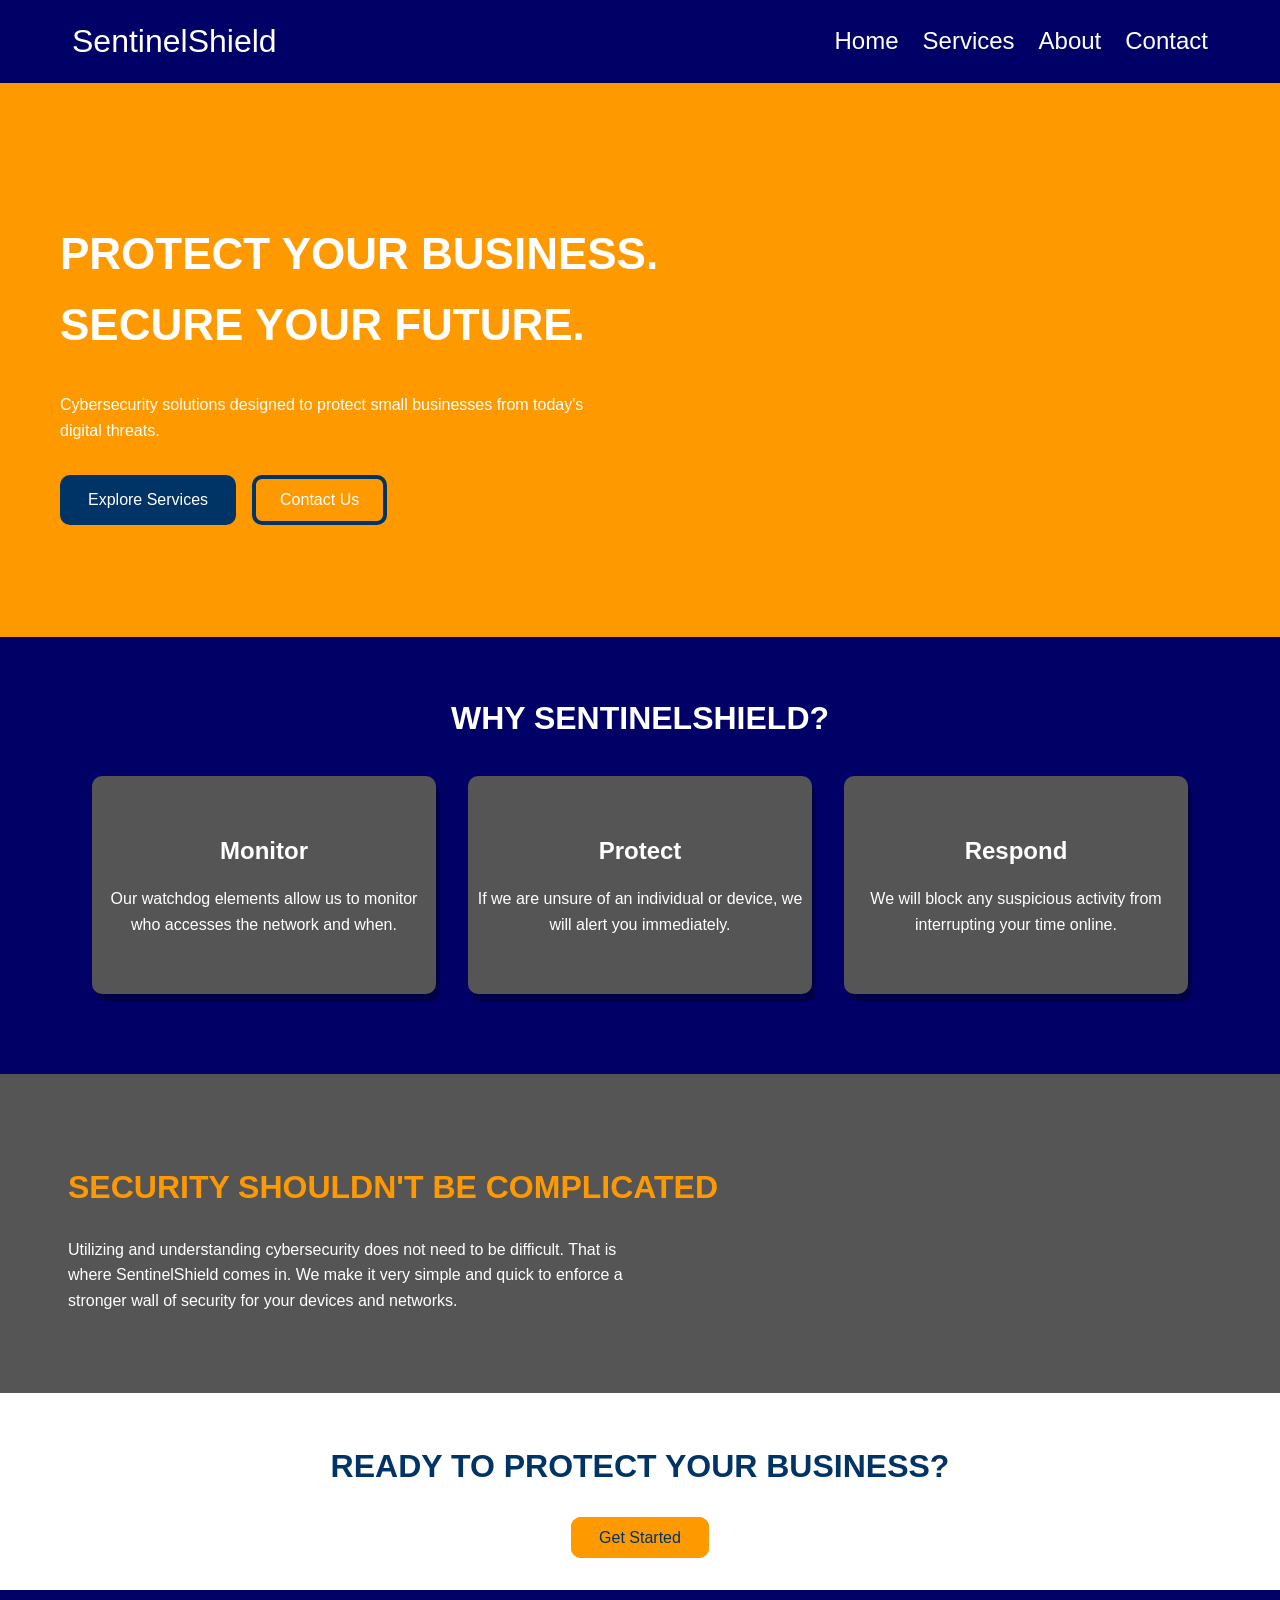
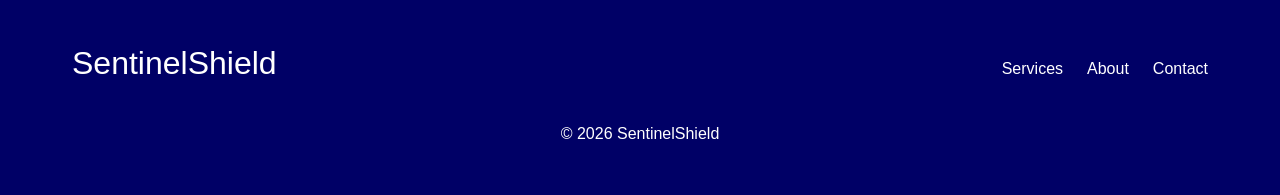
<file: index.html>
<!DOCTYPE html>
<html>
    <head>
        <title>SentinelShield | Cybersecurity Solutions</title>
        <meta charset="UTF-8">
        <meta name="viewport" content="width=device-width, initial-scale=1.0">
        <meta name="description" content="SentinelShield provides remote cybersecurity services designed to help small businesses protect their devices, data, and networks.">
        <link rel="stylesheet" href="css/style.css">
    </head>

    <body>
        <a class="skip-link" href="#main-content">Skip to main content</a>
        <header>
            <div class = "container">
                <p class = "logo">SentinelShield</p>
                
                <button class="menu-toggle" aria-label="Open navigation menu" aria-expanded="false" aria-controls="main-navigation" type="button">☰</button>
                <nav class = "main-nav" id="main-navigation">
                    <ul>
                        <li><a href="index.html">Home</a></li>
                        <li><a href="services.html">Services</a></li>
                        <li><a href="about.html">About</a></li>
                        <li><a href="contact.html">Contact</a></li>
                    </ul>
                </nav>
            </div>
        </header>

        <main id="main-content">
            <section class="hero">
                <div class="container">
                    <h1>PROTECT YOUR BUSINESS.<br>
                    SECURE YOUR FUTURE.</h1>

                    <p>Cybersecurity solutions designed to protect small businesses from today's digital threats.</p>
                    
                    <div class="hero-buttons">
                        <a href="services.html" class = "hero-btn primary-btn">Explore Services</a>
                        <a href="contact.html" class = "hero-btn secondary-btn">Contact Us</a>
                    </div>
                </div>
            </section>

            <section id="features">
                <div class="container">
                    <h2>WHY SENTINELSHIELD?</h2>
                    <div class="card-container">
                        <article class="sec-card">
                            <h3>Monitor</h3>
                            <p>Our watchdog elements allow us to monitor who accesses the network and when.
                            </p>
                        </article>
                        <article class="sec-card">
                            <h3>Protect</h3>
                            <p>If we are unsure of an individual or device, we will alert you immediately. </p>
                        </article>
                        <article class="sec-card">
                            <h3>Respond</h3>
                            <p>We will block any suspicious activity from interrupting your time online.</p>
                        </article>
                    </div>
                </div>
            </section>

            <section id="security">
                <div class="container">
                    <h2>SECURITY SHOULDN'T BE COMPLICATED</h2>
                    <p>Utilizing and understanding cybersecurity does not need to be difficult. 
                        That is where SentinelShield comes in. We make it very simple and quick
                        to enforce a stronger wall of security for your devices and networks.
                    </p>
                </div>
            </section>

            <section id="cta">
                <div class="container">
                    <h2>READY TO PROTECT YOUR BUSINESS?</h2>
                    <a href="contact.html">Get Started</a>
                </div>
            </section>
        </main>

        <footer>
            <div class="container">
                <p class = "logo">SentinelShield</p>

                <nav class = "footer-nav">
                    <ul>
                        <li><a href="services.html">Services</a></li>
                        <li><a href="about.html">About</a></li>
                        <li><a href="contact.html">Contact</a></li>
                    </ul>
                </nav>

                <p class="copyright">© 2026 SentinelShield</p>
            </div>
        </footer>

    <script src="js/script.js"></script>
    </body>
</html>
</file>
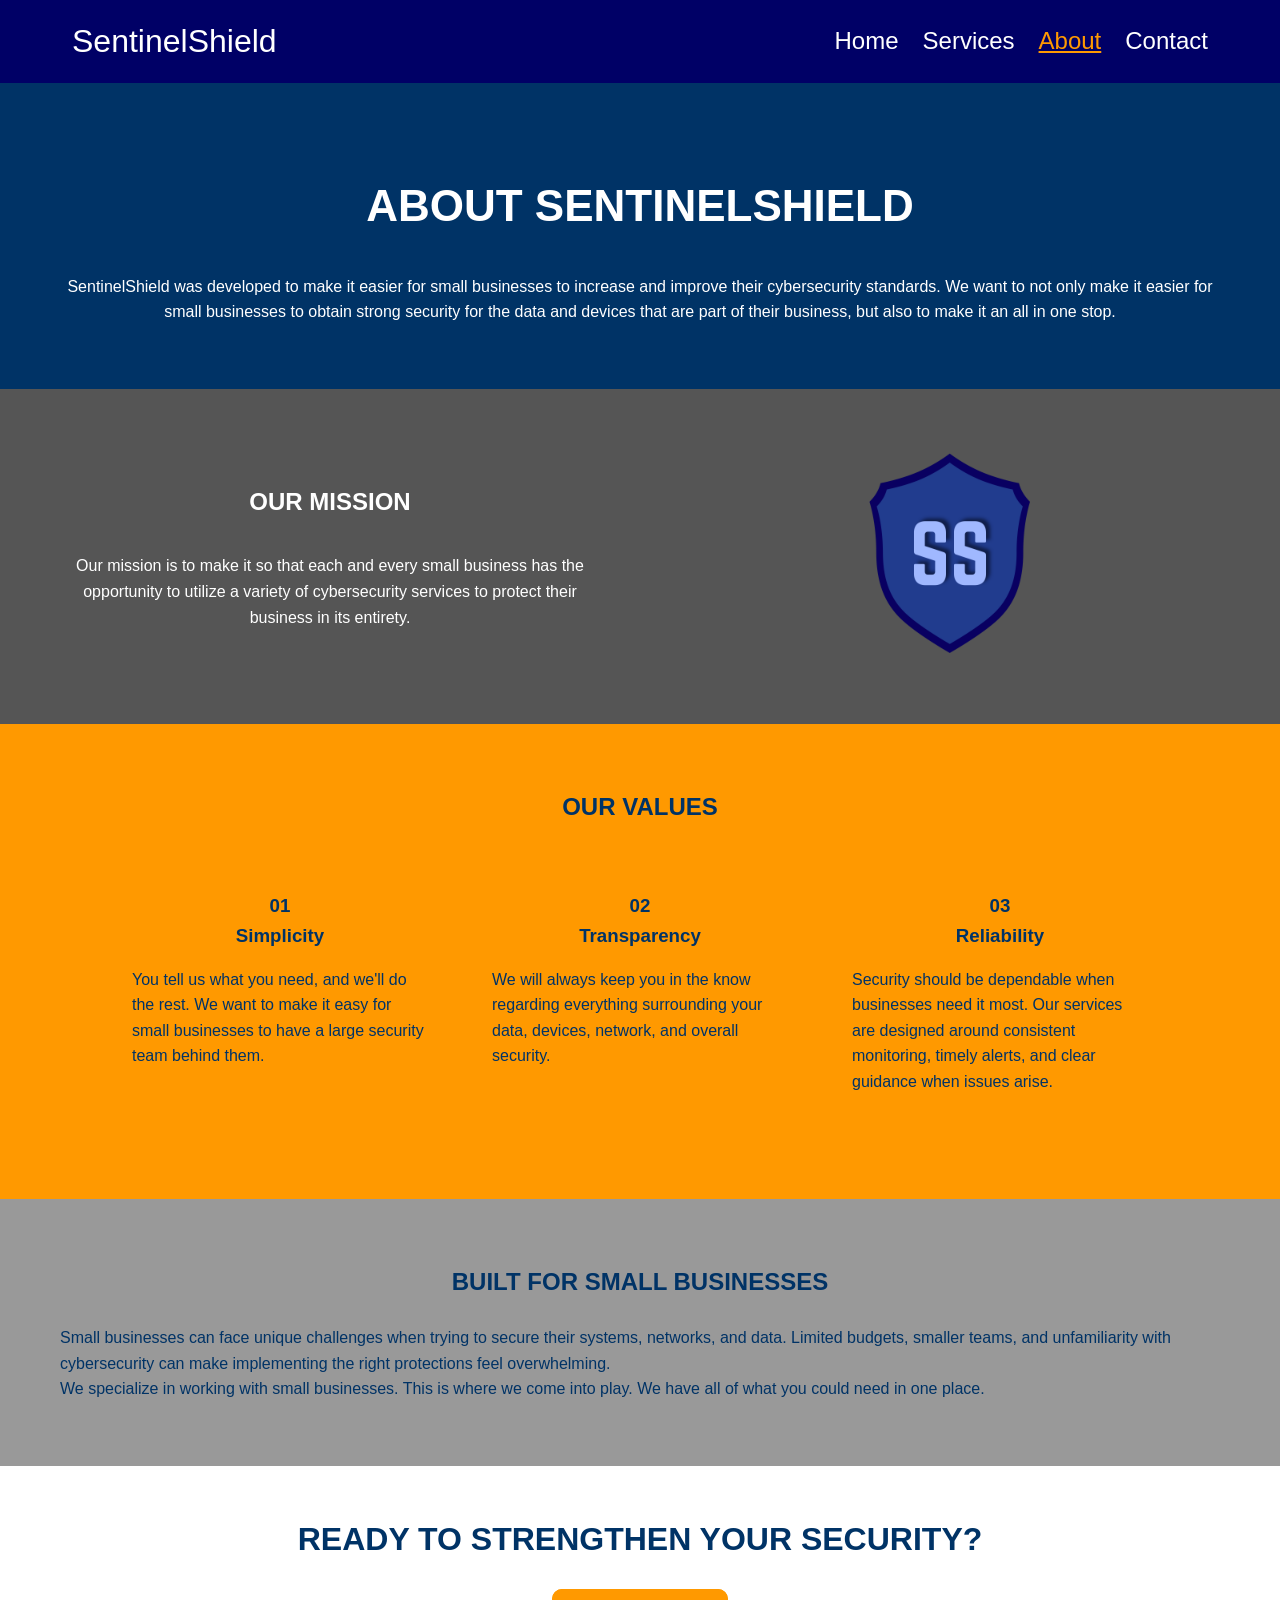
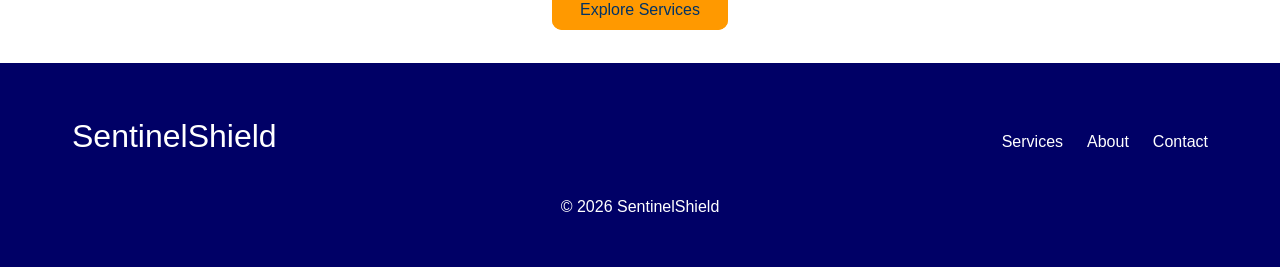
<file: about.html>
<!DOCTYPE html>
<html>
    <head>
        <title>SentinelShield | About Us</title>
        <meta charset="UTF-8">
        <meta name="viewport" content="width=device-width, initial-scale=1.0">
        <meta name="description" content="SentinelShield was created to make it easier 
        for small businesses to obtain and utilize cybersecurity services that protect their devices, data, and networks.">
        <link rel="stylesheet" href="css/style.css">
    </head>

    <body>
        <a class="skip-link" href="#main-content">Skip to main content</a>
        <header>
            <div class = "container">
                <p class = "logo">SentinelShield</p>
                
                <button class="menu-toggle" aria-label="Open navigation menu" aria-expanded="false" aria-controls="main-navigation" type="button">☰</button>
                <nav class = "main-nav" id="main-navigation">
                    <ul>
                        <li><a href="index.html">Home</a></li>
                        <li><a href="services.html">Services</a></li>
                        <li><a href="about.html" class="active" aria-current="page">About</a></li>
                        <li><a href="contact.html">Contact</a></li>
                    </ul>
                </nav>
            </div>
        </header>

        <main id="main-content">
            <section class="about-hero">
                <div class="container">
                    <h1>ABOUT SENTINELSHIELD</h1>

                    <p>SentinelShield was developed to make it easier for small businesses
                        to increase and improve their cybersecurity standards. We want to not only
                        make it easier for small businesses to obtain strong security for the data and devices
                        that are part of their business, but also to make it an all in one stop.
                    </p>
                    
                </div>
            </section>

            <section id="mission">
                <div class="container">
                    <div class="mission-box">
                        <h2>OUR MISSION</h2>
                        <article class="mission-descr">
                            <p>Our mission is to make it so that each and every
                                small business has the opportunity to utilize
                                a variety of cybersecurity services to protect their business 
                                in its entirety.
                            </p>
                        </article>
                    </div>

                    <div class="mission-visual">
                        <img src="images/SentinelShield-Logo.png" alt="image of shield"/>
                    </div>
                </div>
            </section>

            <section id="values">
                <div class="container">
                    <h2>OUR VALUES</h2>
                    <div class = "values-box">
                        <article class="values-card">
                            <h3>01<br>Simplicity</h3>
                            <p>You tell us what you need, and we'll do the rest. 
                                We want to make it easy for small businesses to 
                                have a large security team behind them.
                            </p>
                        </article>

                        <article class="values-card">
                            <h3>02<br>Transparency</h3>
                            <p>We will always keep you in the know regarding everything
                                surrounding your data, devices, network, and overall security.
                            </p>
                        </article>

                        <article class="values-card">
                            <h3>03<br>Reliability</h3>
                            <p>Security should be dependable when businesses need it most. 
                                Our services are designed around consistent monitoring, timely alerts, 
                                and clear guidance when issues arise.
                            </p>
                        </article>
                    </div>
                </div>
            </section>

            <section id = "why-us">
                <div class="container">
                    <h2>BUILT FOR SMALL BUSINESSES</h2>
                    <p>Small businesses can face unique challenges when trying to secure 
                        their systems, networks, and data. Limited budgets, smaller teams,
                         and unfamiliarity with cybersecurity can make implementing the right 
                         protections feel overwhelming.</p>

                    <p>We specialize in working with small businesses. 
                        This is where we come into play. We have all of what you could
                         need in one place.
                    </p>
                </div>
            </section>

            <section id="cta">
                <div class="container">
                    <h2>READY TO STRENGTHEN YOUR SECURITY?</h2>
                    <a href="services.html">Explore Services</a>
                </div>
            </section>
        </main>

        <footer>
            <div class="container">
                <p class = "logo">SentinelShield</p>

                <nav class = "footer-nav">
                    <ul>
                        <li><a href="services.html">Services</a></li>
                        <li><a href="about.html">About</a></li>
                        <li><a href="contact.html">Contact</a></li>
                    </ul>
                </nav>

                <p class="copyright">© 2026 SentinelShield</p>
            </div>
        </footer>

    <script src="js/script.js"></script>
    </body>
</html>
</file>
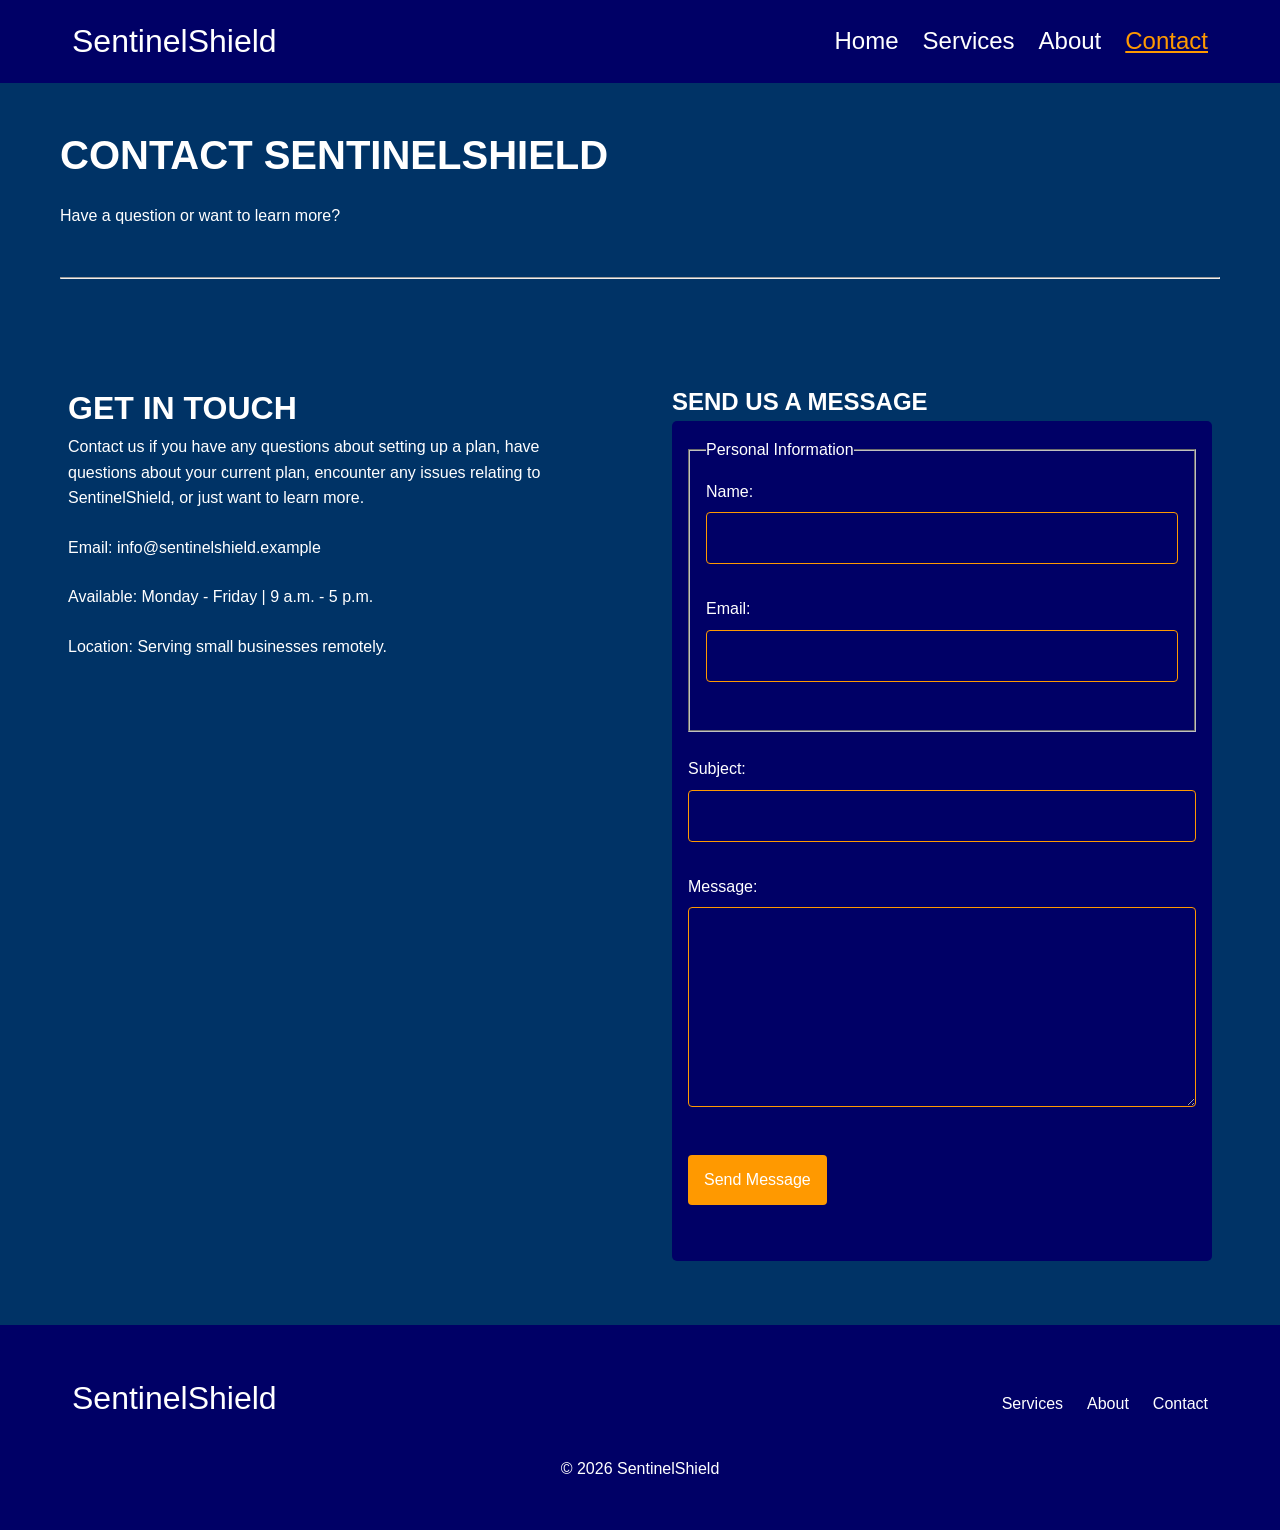
<file: contact.html>
<!DOCTYPE html>
<html>
    <head>
        <title>SentinelShield | Contact Us</title>
        <meta charset="UTF-8">
        <meta name="viewport" content="width=device-width, initial-scale=1.0">
        <meta name="description" content="Contact SentinelShield with questions about our cybersecurity services, existing plans, or support.">
        <link rel="stylesheet" href="css/style.css">
    </head>

    <body>
        <a class="skip-link" href="#main-content">Skip to main content</a>
        <header>
            <div class = "container">
                <p class = "logo">SentinelShield</p>
                
                <button class="menu-toggle" aria-label="Open navigation menu" aria-expanded="false" aria-controls="main-navigation" type="button">☰</button>
                <nav class = "main-nav" id="main-navigation">
                    <ul>
                        <li><a href="index.html">Home</a></li>
                        <li><a href="services.html">Services</a></li>
                        <li><a href="about.html">About</a></li>
                        <li><a href="contact.html" class="active" aria-current="page">Contact</a></li>
                    </ul>
                </nav>
            </div>
        </header>

        <main id="main-content">
            <section class="contact-hero">
                <div class="container">
                    <h1>CONTACT SENTINELSHIELD</h1>

                    <p>Have a question or want to learn more?</p>

                    <hr>   
                </div>
            </section>

            <div class="contact-us-box">
                <section class="contact-info">
                    <div class="container">
                        <h2>GET IN TOUCH</h2>

                        <p>Contact us if you have any questions about setting up a plan,
                            have questions about your current plan, encounter any issues relating
                            to SentinelShield, or just want to learn more. 
                        </p>

                        <p>Email: info@sentinelshield.example</p>

                        <p>Available: Monday - Friday | 9 a.m. - 5 p.m.</p>

                        <p>Location: Serving small businesses remotely.</p>
                    </div>
                </section>

                <section class="contact-form">
                    <div class="container">
                        <h2>SEND US A MESSAGE</h2>

                        <form class="contact-form-box">

                            <fieldset>

                                <legend>Personal Information</legend>

                                <label for="fullname">Name:</label>
                                <input type="text" id="fullname" name="fullname" required>

                                <label for="email">Email:</label>
                                <input type="email" id="email" name="email" required>

                            </fieldset>

                            <label for="subject">Subject:</label>
                                <input type="text" id="subject" name="subject" required>

                            <label for="msg">Message:</label>
                            <textarea id="msg" name="msg" required></textarea>

                            
                            <button class="snd-msg" type="submit">Send Message</button>
                            <p class="form-status" aria-live="polite"></p>
                        </form>
                    </div>
                </section>
            </div>

            
        </main>

        <footer>
            <div class="container">
                <p class = "logo">SentinelShield</p>

                <nav class = "footer-nav">
                    <ul>
                        <li><a href="services.html">Services</a></li>
                        <li><a href="about.html">About</a></li>
                        <li><a href="contact.html">Contact</a></li>
                    </ul>
                </nav>

                <p class="copyright">© 2026 SentinelShield</p>
            </div>
        </footer>

    <script src="js/script.js"></script>
    </body>
</html>
</file>
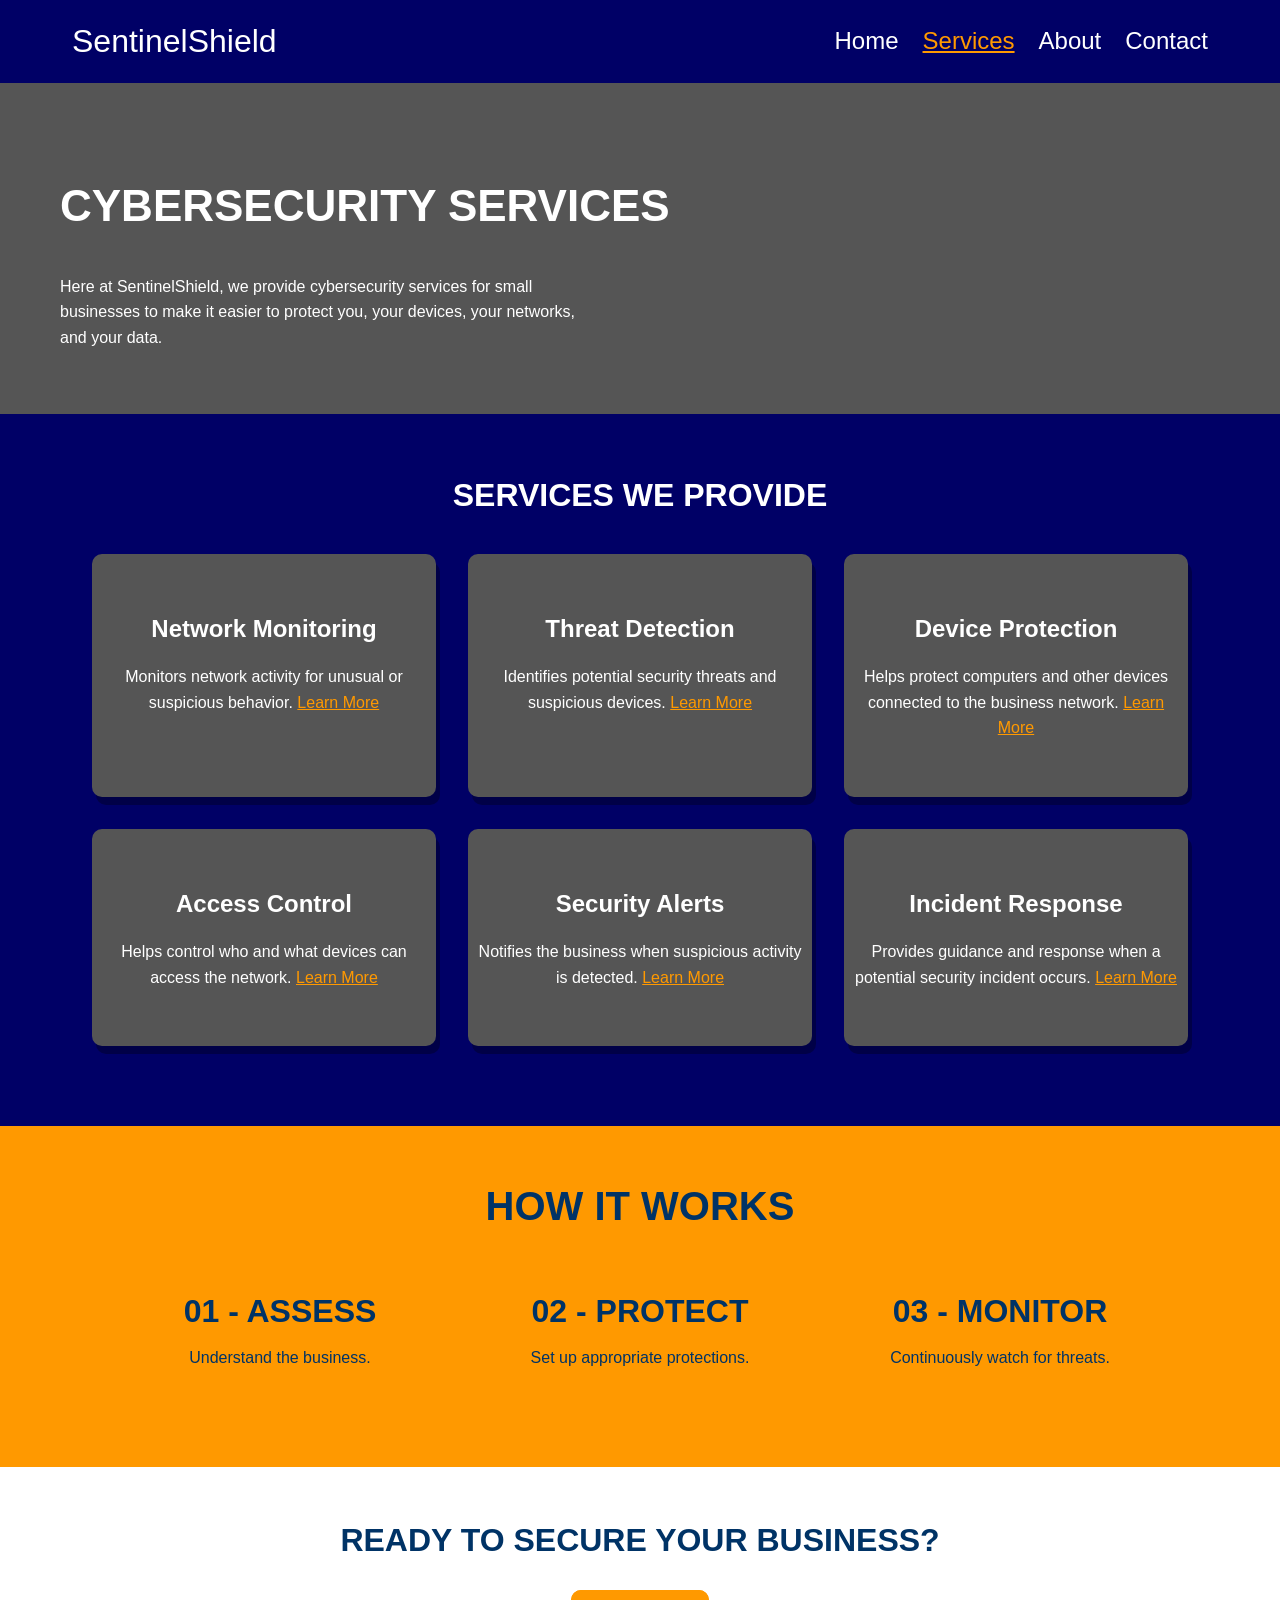
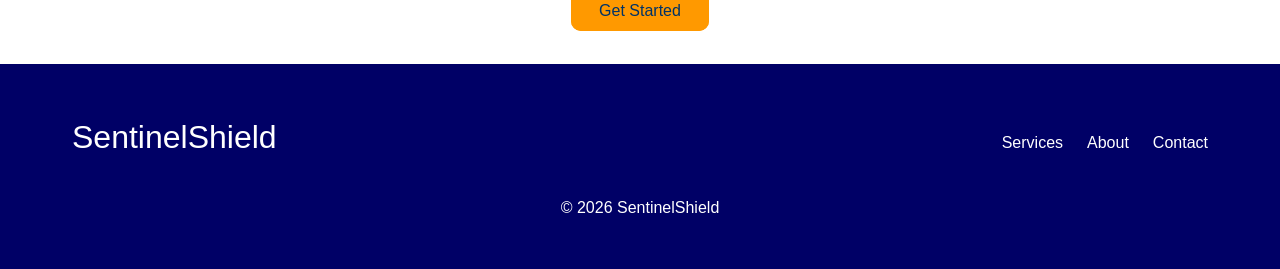
<file: services.html>
<!DOCTYPE html>
<html>
    <head>
        <title>SentinelShield | Our Services</title>
        <meta charset="UTF-8">
        <meta name="viewport" content="width=device-width, initial-scale=1.0">
        <meta name="description" content="SentinelShield provides cybersecurity services including network monitoring, threat protection,
        device protection, access control, security alerts, and incident response.">
        <link rel="stylesheet" href="css/style.css">
    </head>

    <body>
        <a class="skip-link" href="#main-content">Skip to main content</a>
        <header>
            <div class = "container">
                <p class = "logo">SentinelShield</p>
                
                <button class="menu-toggle" aria-label="Open navigation menu" aria-expanded="false" aria-controls="main-navigation" type="button">☰</button>
                <nav class = "main-nav" id="main-navigation">
                    <ul>
                        <li><a href="index.html">Home</a></li>
                        <li><a href="services.html" class="active" aria-current="page">Services</a></li>
                        <li><a href="about.html">About</a></li>
                        <li><a href="contact.html">Contact</a></li>
                    </ul>
                </nav>
            </div>
        </header>

        <main id="main-content">
            <section class="services-hero">
                <div class="container">
                    <h1>CYBERSECURITY SERVICES</h1>

                    <p>Here at SentinelShield, we provide cybersecurity services for small businesses
                        to make it easier to protect you, your devices, your networks, and your data.
                    </p>
                    
                </div>
            </section>

            <section id="services">
                <div class="container">
                    <h2>SERVICES WE PROVIDE</h2>
                    <div class="card-container">
                        <article class="sec-card">
                            <h3>Network Monitoring</h3>
                            <p>Monitors network activity for unusual or suspicious behavior. <a href="#">Learn More</a></p>
                        </article>
                        <article class="sec-card">
                            <h3>Threat Detection</h3>
                            <p>Identifies potential security threats and suspicious devices. <a href="#">Learn More</a></p>
                        </article>
                        <article class="sec-card">
                            <h3>Device Protection</h3>
                            <p>Helps protect computers and other devices connected to the business network. <a href="#">Learn More</a></p>
                        </article>
                        <article class="sec-card">
                            <h3>Access Control</h3>
                            <p>Helps control who and what devices can access the network. <a href="#">Learn More</a></p>
                        </article>
                        <article class="sec-card">
                            <h3>Security Alerts</h3>
                            <p>Notifies the business when suspicious activity is detected. <a href="#">Learn More</a></p>
                        </article>
                        <article class="sec-card">
                            <h3>Incident Response</h3>
                            <p>Provides guidance and response when a potential security incident occurs. <a href="#">Learn More</a></p>
                        </article>
                    </div>
                </div>
            </section>

            <section id="process-steps">
                <div class="container">
                    <h2>HOW IT WORKS</h2>
                    <div class = "steps-box">
                        <article class="steps-card">
                            <h3>01 - ASSESS</h3>
                            <p>Understand the business.</p>
                        </article>

                        <article class="steps-card">
                            <h3>02 - PROTECT</h3>
                            <p>Set up appropriate protections.</p>
                        </article>

                        <article class="steps-card">
                            <h3>03 - MONITOR</h3>
                            <p>Continuously watch for threats.</p>
                        </article>
                    </div>
                </div>
            </section>

            <section id="cta">
                <div class="container">
                    <h2>READY TO SECURE YOUR BUSINESS?</h2>
                    <a href="contact.html">Get Started</a>
                </div>
            </section>
        </main>

        <footer>
            <div class="container">
                <p class = "logo">SentinelShield</p>

                <nav class = "footer-nav">
                    <ul>
                        <li><a href="services.html">Services</a></li>
                        <li><a href="about.html">About</a></li>
                        <li><a href="contact.html">Contact</a></li>
                    </ul>
                </nav>

                <p class="copyright">© 2026 SentinelShield</p>
            </div>
        </footer>

    <script src="js/script.js"></script>
    </body>
</html>
</file>
<file: css/style.css>
:root {
    --color-primary: #000066;
    --color-secondary: #ff9900;
    --color-background: #003366;
    --color-surface: #555;
    --color-text: #fff;
    --color-text-muted: #999;
}

html {
    box-sizing: border-box;
    
}

*, *::before, *::after {
    box-sizing: inherit;
    margin: 0;
    padding: 0;
}

body{
    font-family: Verdana, Geneva, Tahoma, sans-serif;
    color: var(--color-text);
    background-color: var(--color-background);
    line-height: 1.6;
}

.container{
    margin: 0 auto;
    padding: 0 20px;
    width: 100%;
    max-width: 1200px;  
}

header{
    background-color: var(--color-primary);
}

header .container{
    display: flex;
    align-items: center;
    padding: 1rem 2rem;
    justify-content: space-between;
}

header .container .menu-toggle{
    display: none;
    background-color: transparent;
    color: var(--color-text);
    font-size: 1.5rem;
    border: none;
}

.main-nav ul{
    display: flex;
    gap: 1.5rem;
    padding: 0;
}

.main-nav ul li{
    list-style-type: none;
}

.main-nav ul li a{
    text-decoration: none;
    color:var(--color-text);
    font-size: 1.5rem;
}

.main-nav ul li a:hover{
    text-decoration: none;
    color:var(--color-secondary);
    cursor: pointer;
}

.logo{
    font-size: 2rem;
}

.hero{
    background-color: var(--color-secondary);
    padding: 7rem 0;
}

.hero h1{
    padding-top: 1.5rem;
    font-size: 2.75rem;
}

.hero p{
    width:100%;
    max-width: 60ch;
    padding-top: 2rem;
    font-size: 1rem;
}

.hero-btn{
    text-decoration: none;
    padding: 0.5rem 1.5rem;
    border-radius: 10px;
}

.primary-btn{
    background-color: var(--color-background);
    color: var(--color-text);
    border: 4px solid var(--color-background);
}

.primary-btn:hover{
    background-color: var(--color-surface);
    border: 4px solid var(--color-surface);
}

.secondary-btn{
    background-color: transparent;
    border: 4px solid var(--color-background);
    color: var(--color-text);
}

.secondary-btn:hover{
    background-color: var(--color-surface);
    border: 4px solid var(--color-surface);
}

.hero-buttons {
    display: flex;
    gap: 1rem;
    margin-top: 2rem;
}

#features{
    color: var(--color-text);
    padding: 3rem 0;
    background-color: var(--color-primary);
}

#features h2{
    font-size: 2rem;
    text-align: center;
    padding-top: 0.5rem;
}

#features p{
    font-size: 1rem;
    text-align: center;
    padding: 0.5rem;
}

.card-container{
    display: grid;
    grid-template-columns: repeat(3, 1fr);
    gap: 2rem;
    text-align: center;
    padding: 2rem;
}

.sec-card{
    background-color: var(--color-surface);
    border-radius: 10px;
    padding: 3rem 0;
    box-shadow:  4px 8px 0 rgba(0, 0, 0, 0.3);
}

.sec-card h3{
    padding: 0.5rem;
    font-size: 1.5rem;
}

.sec-card p{
    font-size: 1rem;
}

#security{
    padding: 5rem 0;
    background-color: var(--color-surface);
    text-align: left;
    
}

#security h2{
    padding-top: 0.5rem;
    padding-left: 0.5rem;
    font-size: 2rem;
    color: var(--color-secondary);
}

#security p{
    font-size: 1rem;
    padding-top: 1.5rem;
    padding-left: 0.5rem;
    max-width: 600px;
    color: var(--color-text);
}

#cta{
    padding:2.5rem 0;
    background-color: white;
    color: var(--color-background);
    text-align: center;
}

#cta h2{
    font-size: 2rem;
    padding-top: 0.5rem;
    padding-bottom: 2rem;
}

#cta a{
    background-color: var(--color-secondary);
    color:var(--color-background);
    border-radius: 10px;
    border: 4px solid var(--color-secondary);
    padding: 0.5rem 1.5rem;
    text-decoration: none;
}

#cta a:hover{
    background-color: var(--color-background);
    color:var(--color-secondary);
    border: 4px solid var(--color-background);
}

footer{
    background-color: var(--color-primary);
    color: var(--color-text);
    padding: 2rem 0;
}

footer .container{
    display: flex;
    flex-wrap: wrap;
    
    padding: 1rem 2rem;
    justify-content: space-between;
    align-items: baseline;
    gap: 2rem;
}
 footer .logo{
    order:1;
 }

.footer-nav{
    margin:0;
    
    padding: 0;
    order:2;
}

.footer-nav ul{
    display: flex;
    gap: 1.5rem;
}

.footer-nav li{
    list-style-type: none;
    text-decoration: none;
    color:var(--color-text);
    font-size: 1rem;
}

.footer-nav ul li a{
    text-decoration: none;
    color:var(--color-text);
    font-size: 1rem;
    list-style-type: none;
}

.footer-nav ul li a:hover{
    text-decoration: none;
    color:var(--color-secondary);
    cursor: pointer;
}
.copyright{
    order: 3;
    width: 100%;              
    text-align: center; 
}

.services-hero{
    background-color: var(--color-surface);
    padding: 4rem 0;
}

.services-hero h1{
    padding-top: 1.5rem;
    font-size: 2.75rem;
}

.services-hero p{
    width:100%;
    max-width: 60ch;
    padding-top: 2rem;
    font-size: 1rem;
}

#services{
    color: var(--color-text);
    padding: 3rem 0;
    background-color: var(--color-primary);
}

#services h2{
    font-size: 2rem;
    text-align: center;
    padding-top: 0.5rem;
}

#services p{
    font-size: 1rem;
    text-align: center;
    padding: 0.5rem;
}

#services a{
    color:var(--color-secondary);
}

#process-steps{
    background-color: var(--color-secondary);
    color:var(--color-background);
    padding: 3rem 0;
}

#process-steps h2{
    text-align: center;
    font-size: 2.5rem;
}

#process-steps h3{
    font-size: 2rem;
    text-align: center;
    padding-top: 0.5rem;
}

#process-steps p{
    font-size: 1rem;
    text-align: center;
    padding: 0.5rem;
}

.steps-card{
    background-color: transparent;
    border: none;
}

.steps-box{
    display: grid;
    grid-template-columns: repeat(3, 1fr);
    padding: 2.5rem;
    gap: 2rem 0;
}



.main-nav ul li a.active{
    text-decoration: underline;
    color:var(--color-secondary);
}

.main-nav ul li a.active:hover{
    color:var(--color-surface);
    text-decoration: underline;
}

.about-hero{
    background-color: var(--color-background);
    padding: 4rem 0;
    text-align: center;
}

.about-hero h1{
    padding-top: 1.5rem;
    font-size: 2.75rem;
    text-align: center;
}

.about-hero p{
    width:100%;
    
    padding-top: 2rem;
    font-size: 1rem;
    text-align: center;
}

#mission{
    background-color: var(--color-surface);
    color:var(--color-text);
    padding: 4rem 0;
    text-align: center;
}

#mission h2{
    padding-bottom: 2rem;
}

#mission .container{
    display: grid;
    grid-template-columns: repeat(2, 1fr);
    gap: 5rem;
    align-items: center;
}


.mission-visual img{
    max-width: 200px;
    width: 100%;
}

.mission-visual {
    justify-self: center;
}

#values{
    background-color: var(--color-secondary);
    color:var(--color-background);
    padding: 4rem 0;
}

#values h2{
    text-align: center;
    padding-bottom: 1.5rem;
}

#values h3{
    text-align: center;
    padding-bottom: 1rem;
}

.values-card{
    background-color: transparent;
    border: none;
    padding: 0 2rem;
}

.values-box{
    display: grid;
    grid-template-columns: repeat(3, 1fr);
    padding: 2.5rem;
}

#why-us{
    background-color: var(--color-text-muted);
    color: var(--color-background); 
    padding: 4rem 2rem ;
}

#why-us h2{
    text-align: center;
    padding-bottom: 1.5rem;
}

.contact-hero{
    background-color: var(--color-background);
    color:var(--color-text);
    padding: 2.5rem 0;
}

.contact-hero h1{
    font-size: 2.5rem;
    padding-bottom:1rem;
}

.contact-hero p{
    width: 100%;
    max-width: 65ch;
    font-size: 1rem;
    padding-bottom: 3rem;
}

.contact-us-box{
    display: grid;
    grid-template-columns: 1fr 1fr;
    gap: 1.5rem;
    width: 100%;
    padding: 4rem 3rem;
}

.contact-info h2{
    font-size: 2rem;
}

.contact-info p{
    font-size: 1rem;
    padding-bottom: 1.5rem;
}

form {
    border-radius: 5px;
    background-color: var(--color-primary);
    padding: 1rem;
}

label {
    display: block;
    padding-bottom: 0.5rem;
}

input[type=text], input[type=email], textarea {
    width:100%;
    padding: 1rem;
    display: inline-block;
    border: 1px solid var(--color-secondary);
    border-radius: 4px;
    box-sizing: border-box;
    background-color: transparent;
    color: var(--color-text);
    font-size: 1rem;
    margin-bottom: 2rem;
}

.snd-msg{ 
    background-color: var(--color-secondary);
    color: white;
    padding: 1rem;
    margin: 8px 0;
    border: none;
    border-radius: 4px;
    cursor: pointer;
    font-size: 1rem;
}

.snd-mesg:hover {
    background-color: var(--color-surface);
}

form fieldset{
    padding: 1rem;
    margin-bottom: 1.5rem;
    color: var(--color-text)
}

form textarea{
    width: 100%;
    height: 200px;
}

input:focus, textarea:focus{
    border-color: var(--color-secondary);
    outline: 3px solid var(--color-secondary);
}

.form-status{
    padding-top: 2rem;
    color: green;
    font-style: italic;
}

.skip-link {
    position: absolute;
    top: -100px;
    padding: 1rem;
    background-color: var(--color-secondary);
    color:var(--color-text);
    font-size: 1rem;
    z-index: 10;
}

.skip-link:focus {
    top: 10px;
    left: 10px;
}

@media (max-width: 768px) {

    .card-container{
        grid-template-columns: 1fr;
        padding: 1rem;
    }

    .hero {
    padding: 3rem 0;
    }

    .hero h1 {
        font-size: 2rem;
    }

    .hero-btn{
        text-decoration: none;
        padding: 0.5rem 1rem;
        border-radius: 10px;
    }

    #security h2 {
        font-size: 1.5rem;
    }

    #cta h2 {
        font-size: 1.5rem;
    }

    header .container .menu-toggle{
        display: flex;
    }

    .main-nav ul{
        display: none;
    }

    .main-nav.open ul{
        display: flex;

        flex-direction: column;
        padding-top: 1rem;
        padding-bottom: 0.5rem;
    }

    header .container {
        flex-wrap: wrap;
    }

    .main-nav {
        width: 100%;
    }

    footer .container {
        flex-direction: column;
        align-items: center;
    }



    .steps-box{
        grid-template-columns: 1fr;
        padding: 1rem;
    }

    .services-hero {
    padding: 3rem 0;
    }

    .services-hero h1 {
        font-size: 2rem;
    }

    .about-hero {
    padding: 3rem 0;
    }

    .about-hero h1 {
        font-size: 2rem;
    }

    #values{
        background-color: var(--color-secondary);
        color:var(--color-background);
        padding: 3rem 0;
    }

    .values-box{
        grid-template-columns: 1fr;
        padding: 1rem;
    }

    .values-card{
        padding:1.5rem 0;
    }

    #mission{
        background-color: var(--color-surface);
        color:var(--color-text);
        padding: 3rem 0;
        text-align: center;
    }

    #mission .container{
        display: grid;
        grid-template-columns: 1fr;
        gap: 1rem;
    }

    #why-us{
        text-align: center;
        padding: 1rem;
    }

    .mission-visual {
        padding-top: 2rem;
    }

    .contact-us-box{
        grid-template-columns: 1fr;
        padding: 1rem;
    }

    .contact-hero {
        padding: 3rem 0;
    }

    .contact-hero h1 {
        font-size: 2rem;
        text-align: center;
    }

    .contact-info h2{
        text-align: center;
        padding-bottom: 1rem;
    }

    form{
        margin-bottom: 3rem;
    }

    .contact-form h2{
        text-align: center;
        padding-bottom: 1.5rem;
    }
}
</file>
